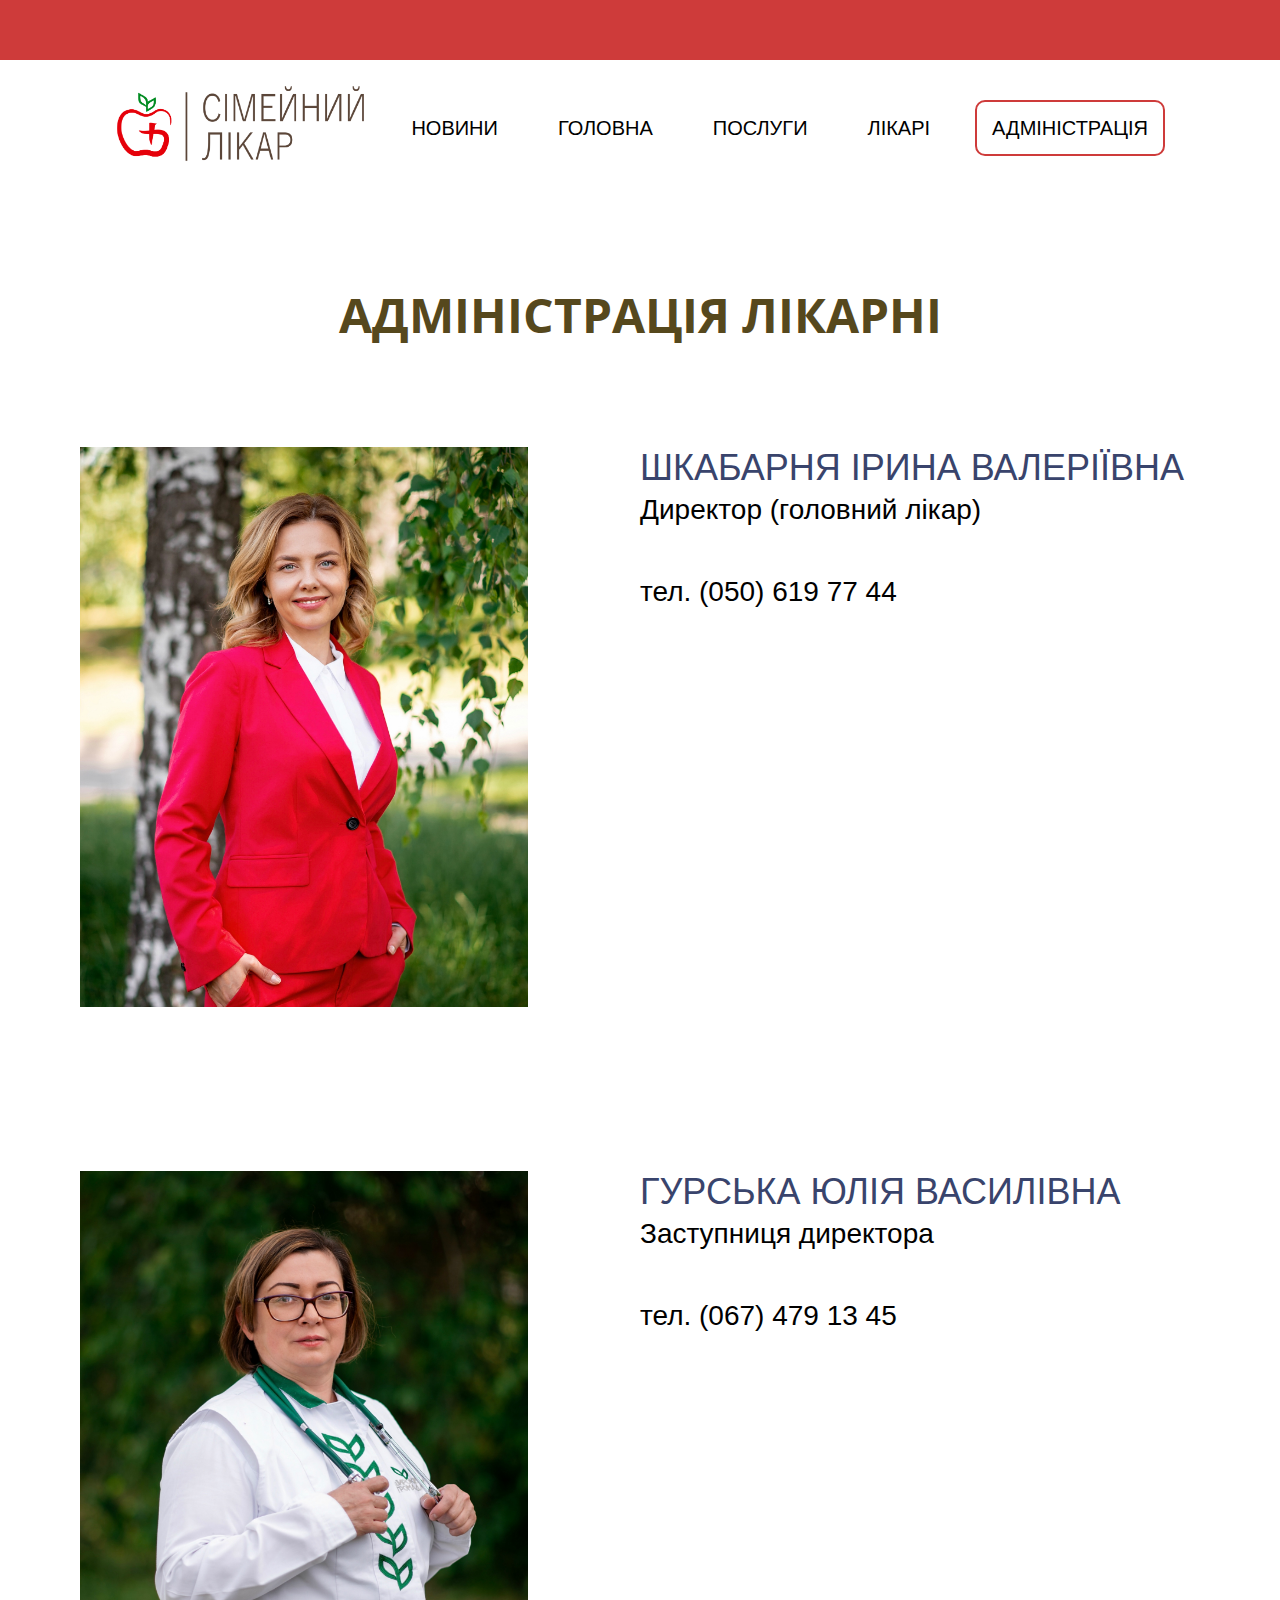
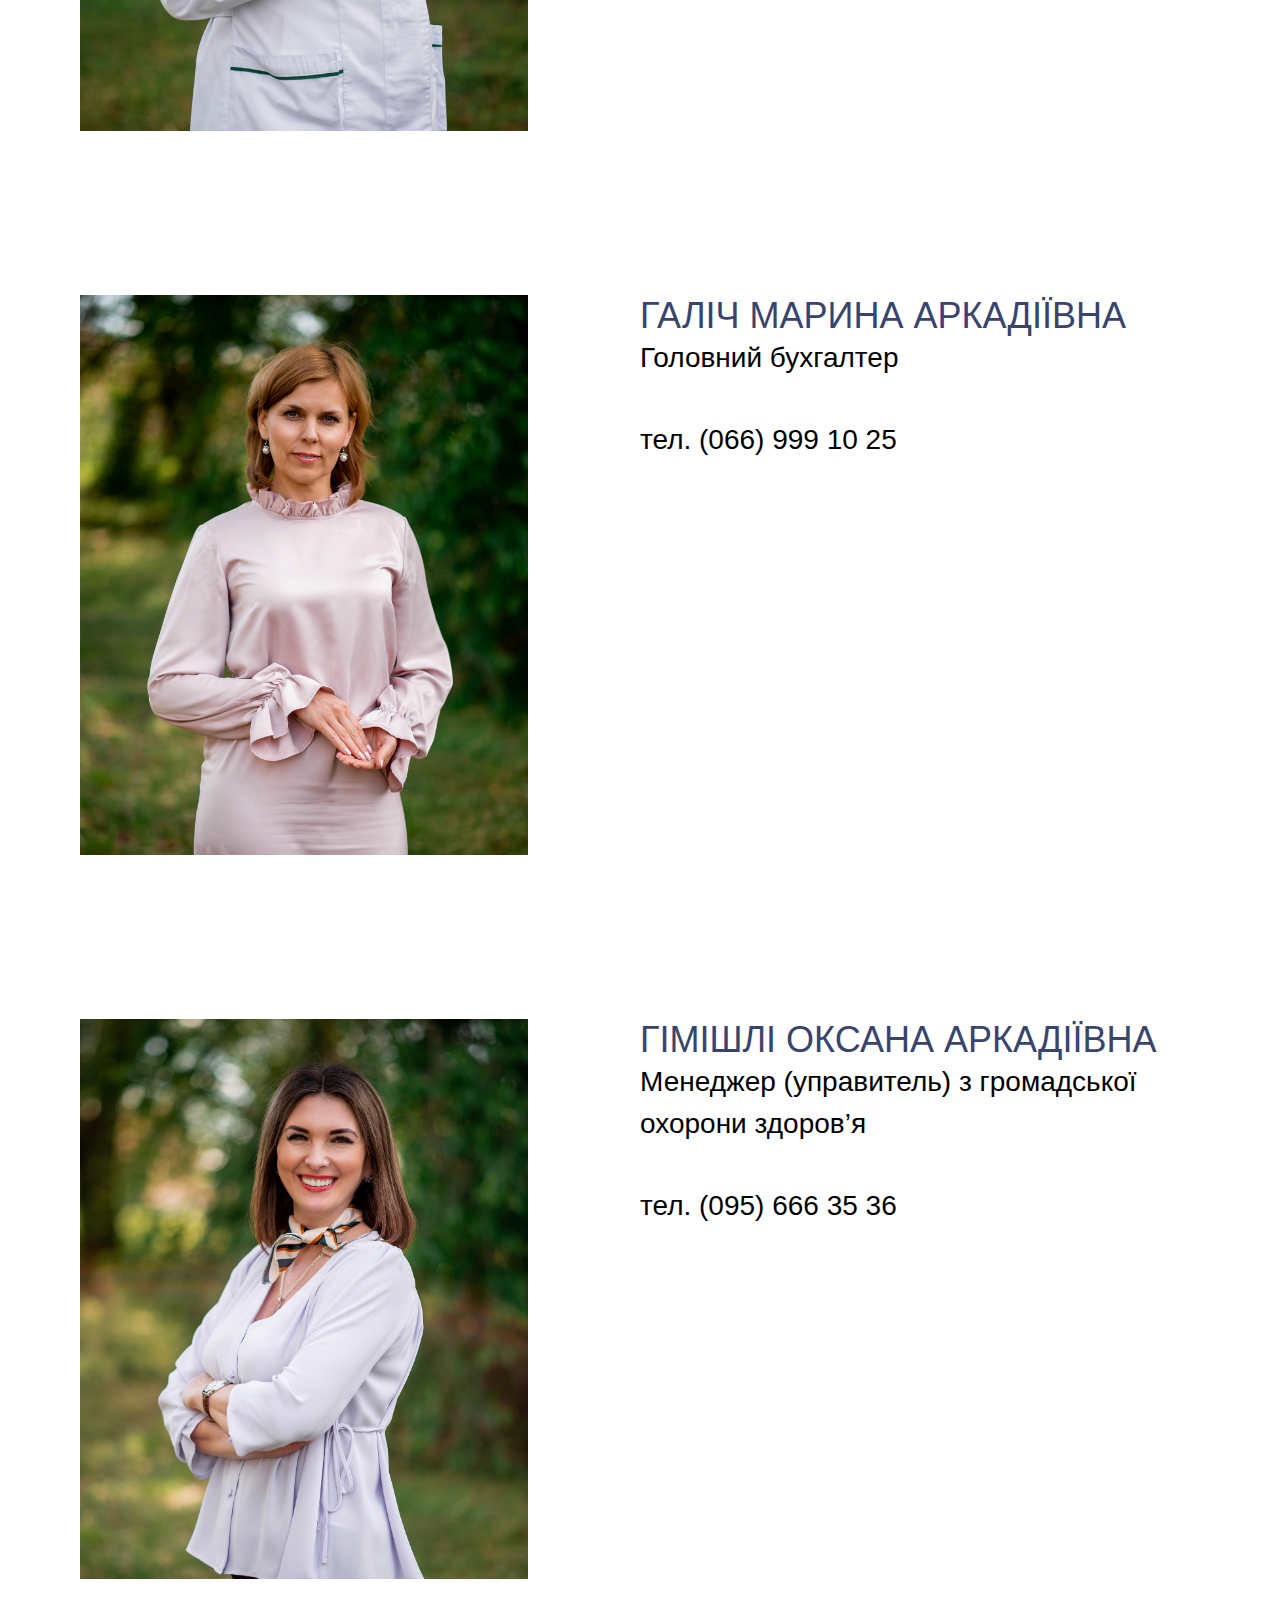
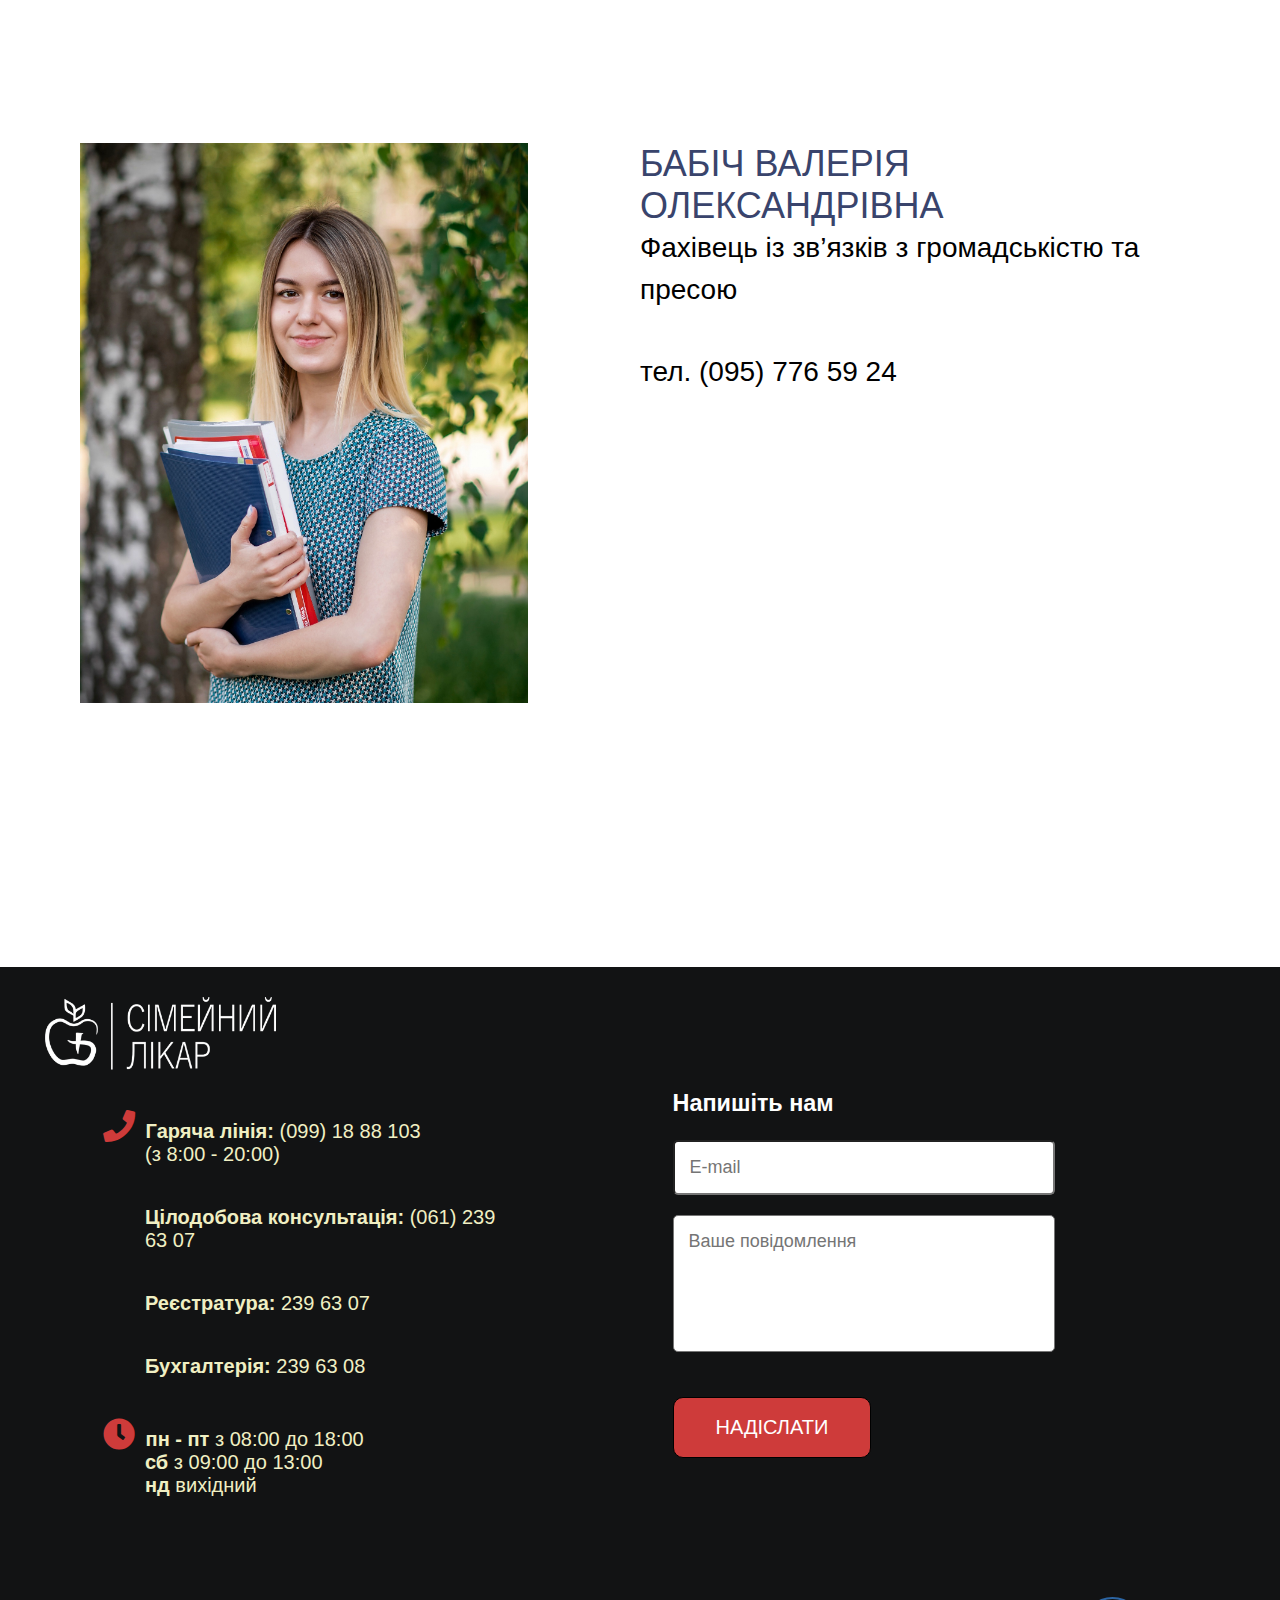
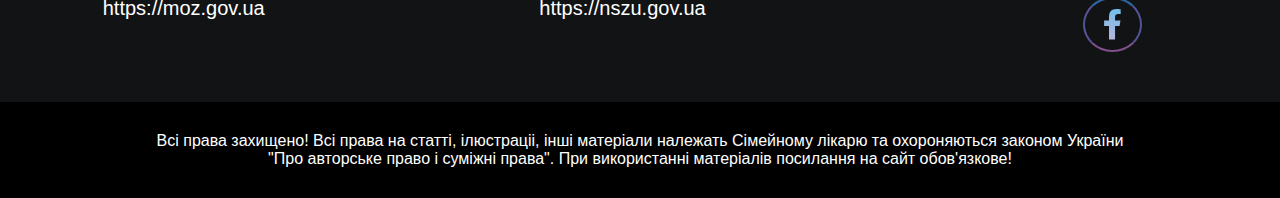
<file: pages/administration.html>
<!DOCTYPE html>
<html lang="en">

<head>
    <meta charset="utf-8">
    <meta name="viewport" content="width=device-width, initial-scale=1">
    <title>Shyroke</title>
    <link href="https://fonts.googleapis.com/css?family=Open+Sans" rel="stylesheet">
    <link href="https://fonts.googleapis.com/css2?family=Ubuntu&display=swap" rel="stylesheet">
    <link rel="stylesheet" href="../assets/css/style.css">
    <link rel="stylesheet" href="../assets/css/administration.css">
    <link rel="stylesheet" href="../assets/vendor/splide-2.4.12/dist/css/splide.min.css">
    <link rel="stylesheet" href="../assets/vendor/font-awesome/css/all.min.css">
</head>

<body>
    <div class="preheader"></div>
    <header>
        <div class="logo"><a href="../index.html"><img src="../assets/img/logo.png" alt=""></a></div>
        <nav>
            <li><a href="../pages/news.html">Новини</a></li>
            <li><a href="../index.html">Головна</a></li>
            <li><a href="../pages/services.html">Послуги</a></li>
            <li><a href="../pages/doctors.html">Лiкарi</a></li>
            <li><a href="../pages/administration.html" class="selected">Адмiнiстрацiя</a></li>
        </nav>
    </header>
    <section class="description">
        <h1 class="title">АДМIНIСТРАЦIЯ ЛIКАРНI</h1>

        <ul class="grid admin-list">
            <li class="grid admin-card">
                <div class="admin-pic">
                    <img src="../assets/img/admin/admin01.JPG" alt="admin01">
                </div>
                <div class="admin-info">
                    <h3>ШКАБАРНЯ ІРИНА ВАЛЕРІЇВНА</h3>
                    <ul>
                        <li>Директор (головний лікар)</li>
                        <li class="tel">тел. (050) 619 77 44</li>
                    </ul>
                </div>
            </li>
        </ul>

        <ul class="grid admin-list">
            <li class="grid admin-card">
                <div class="admin-pic">
                    <img src="../assets/img/admin/admin02.JPG" alt="admin02">
                </div>
                <div class="admin-info">
                    <h3>ГУРСЬКА ЮЛІЯ ВАСИЛІВНА</h3>
                    <ul>
                        <li>Заступниця директора</li>
                        <li class="tel">тел. (067) 479 13 45</li>
                    </ul>
                </div>
            </li>
        </ul>

        <ul class="grid admin-list">
            <li class="grid admin-card">
                <div class="admin-pic">
                    <img src="../assets/img/admin/admin03.JPG" alt="admin03">
                </div>
                <div class="admin-info">
                    <h3>ГАЛІЧ МАРИНА АРКАДІЇВНА</h3>
                    <ul>
                        <li>Головний бухгалтер</li>
                        <li class="tel">тел. (066) 999 10 25</li>
                    </ul>
                </div>
            </li>
        </ul>

        <ul class="grid admin-list">
            <li class="grid admin-card">
                <div class="admin-pic">
                    <img src="../assets/img/admin/admin04.JPG" alt="admin04">
                </div>
                <div class="admin-info">
                    <h3>ГІМІШЛІ ОКСАНА АРКАДІЇВНА</h3>
                    <ul>
                        <li>Менеджер (управитель) з громадської охорони здоров’я</li>
                        <li class="tel">тел. (095) 666 35 36</li>
                    </ul>
                </div>
            </li>
        </ul>

        <ul class="grid admin-list">
            <li class="grid admin-card">
                <div class="admin-pic">
                    <img src="../assets/img/admin/admin05.JPG" alt="admin05">
                </div>
                <div class="admin-info">
                    <h3>БАБІЧ ВАЛЕРІЯ ОЛЕКСАНДРІВНА</h3>
                    <ul>
                        <li>Фахівець із зв’язків з громадськістю та пресою</li>
                        <li class="tel">тел. (095) 776 59 24</li>
                    </ul>
                </div>
            </li>
        </ul>

    </section>

    <section class="contact grid">
        <div class="contact-logo">
            <img src="../assets/img/logo-white.png" alt="logo-white">
        </div>
        <ul class="grid contacts">
            <li class="phones-wrapper">
                <ul class="phones">
                    <li>
                        <i class="fa fa-phone"></i>
                        <strong>Гаряча лiнiя: </strong> (099) 18 88 103<br>
                        (з 8:00 - 20:00)
                    </li>
                    <li>
                        <strong>Цiлодобова консультацiя: </strong>(061) 239 63 07
                    </li>
                    <li>
                        <strong>Реєстратура: </strong>239 63 07
                    </li>
                    <li>
                        <strong>Бухгалтерiя: </strong>239 63 08
                    </li>
                    <li>
                        <i class="fa fa-clock"></i>
                        <strong>пн - пт </strong>з 08:00 до 18:00 <br>
                        <strong>сб </strong> з 09:00 до 13:00 <br>
                        <strong>нд </strong> вихiдний
                    </li>
                </ul>
            </li>
            <li class="form-wrapper">
                <form action="../mail.php" method="POST">
                    <h3>Напишiть нам</h3><br>
                    <input type="email" name="email" placeholder="E-mail"><br>
                    <textarea name="message" id="message" resizable="false" rows="5" placeholder="Ваше повiдомлення"></textarea>
                    <button href="#" class="btn">НАДIСЛАТИ</button>
                </form>
            </li>
        </ul>
        <ul class="grid links">
            <li><a href="https://moz.gov.ua">https://moz.gov.ua</a></li>
            <li><a href="https://nszu.gov.ua">https://nszu.gov.ua</a></li>
            <li><a href="#"><i class="fab fa-facebook-f"></i></a></li>
        </ul>

    </section>

    <footer>
        <p>
            Всi права захищено! Всi права на статтi, iлюстрацii, iншi матерiали належать Сiмейному лiкарю та
            охороняються законом України<br> "Про авторське право i сумiжнi права". При використаннi матерiалiв
            посилання на сайт обов'язкове!
        </p>
    </footer>


    <script src="../assets/vendor/jquery/jquery-3.4.1.min.js"></script>
    <script src="../assets/vendor/splide-2.4.12/dist/js/splide.min.js"></script>
    <script src="../assets/js/main.js"></script>
</body>

</html>
</file>
<file: assets/css/style.css>
/*General Styles*/

* {
	margin:0;
	padding: 0;
	box-sizing: border-box;

}

html {
	font: normal 16px sans-serif;
	color: #555;
}
ul,
nav {
	list-style: none;
}



section:not(.hero) {
	display: flex;
	flex-direction: column;
	align-items: center;
	padding: 100px 80px;
}


.grid {
	width: 100%;
	display: flex;
	/* flex-wrap: wrap; */
	justify-content: center;
}

section h1.title {
	text-transform: capitalize;
	font: bold 32px "Open Sans", sans-serif;
	margin-bottom: 30px;
	text-align: center;
	color: rgb(86, 72, 29);
	font-size: 48px;
}

/* section p {
	max-width: 775px;
	line-height: 2;
	padding: 0 20px;
	margin-bottom: 30px;
	text-align: center;
} */

/* @media (max-width:800px) {
	section {
		padding: 50px 20px;
	}
} */

/*Header Styles*/
.preheader{
	width: 100%;
	height: 60px;
	background-color: rgb(206, 59, 58);
}
header {
	width: 100%;
	display: flex;
	justify-content: space-between;
	-ms-align-items: center;
	align-items: center;
	padding: 15px 100px 0;
	opacity: 1;
	color: #000;
}

header div{
	width: 30%;
}
header a img {
	width: 100%;
}

header nav {
	/* width: 70%; */
	display: flex;
	/* margin: 0 auto; */
	color: #000;
	
}

header nav li {
	margin: 0 15px;
}
header nav li a{
	text-transform: uppercase;
	text-decoration: none;
	padding:15px;
	border-radius: 10px;
	z-index: 10;
	font-size: 24px;
	color: #000;
}
header nav li a.selected{
	border: 2px solid rgb(206, 59, 58);
}
header nav li a:hover:not(.selected){
	background-color: rgb(206, 59, 58);
	color: #fff;

}
@media (max-width: 1330px){
	header nav li a{
		font-size: 20px;
	}
}
@media (max-width: 1180px){
	header nav li a{
		font-size: 18px;
	}
}
@media (max-width: 1100px){
	header nav li a{
		font-size: 16px;
	}
}
@media (max-width: 1024px){
	header nav li a{
		font-size: 14px;
	}
	header{
		padding-bottom: 10px;
	}
}
@media (max-width: 800px) {
	header {
		padding: 20px 50px;
		flex-direction: column;
	}

	header h2 {
		margin-bottom: 15px;
	}
}
@media (max-width: 768px){
	.preheader{
		height: 40px;
	}
	header .logo{
		margin-bottom: 10px;
	}
	header{
		margin-bottom: 20px;
	}
}
@media (max-width: 480px){
	header nav li a{
		font-size: 12px;
	}
	header nav li{
		margin: 0;
	}
	header{
		margin-bottom: 10px;
	}
	header a img {
		width: 171px;
		height: 62.655px;
	}
	header div{
		width: auto;
	}
	header{
		padding-top: 10px;
	}
}
@media (max-width: 375px){
	header nav li a{
		font-size: 10px;
		padding: 10px;
	}
	section{
		padding: 20px !important;
	}
}
@media (max-width: 320px){
	header nav li a{
		padding: 2px 5px;
	}
}

/*Hero Styles*/

.hero {
	text-align: center;
	color: #000;
}
.hero li img{
width: 100%;
height: 900px;
}
.hero h2, .hero p{
	color: rgb(57, 68,108);
}
.hero h2{
	font-size: 4em;
	font-weight: 400;
}
.hero p{
	font-size: 2.3em;
}
.hero-text {
	background: -webkit-linear-gradient(left, rgba(255,255,255, 1) 35%, rgba(255,255,255, 0.1) 100%);
	position: absolute;
	top: 963px;
	left: 0;
	padding: 30px 50px 30px 10px;
}

@media (max-width: 1560px){
	.hero li img{
		height: 800px;
	}
	.hero-text{
		top: 853px;
	}
}
@media (max-width: 1400px){
	.hero li img{
		height: 750px;
	}
	.hero-text{
		top: 763px;
	}
}
@media (max-width: 1330px){
	.hero li img{
		height: 720px;
	}
	.hero-text{
		top: 763px;
	}
	.hero h2{
		font-size: 3.6em;
	}
	.hero p{
		font-size: 1.9em;
	}
}
@media (max-width: 1280px){
	.hero li img{
		height: 700px;
	}
	.hero-text{
		top: 733px;
	}
}
@media (max-width: 1250px){
	.hero li img{
		height: 680px;
	}
	.hero-text{
		top: 703px;
	}
	.hero h2{
		font-size: 3.2em;
	}
	.hero p{
		font-size: 1.5em;
	}
}
@media (max-width: 1180px){
	.hero li img{
		height: 630px;
	}
	.hero-text{
		top: 646px;
	}
}
@media (max-width: 1100px){
	.hero li img{
		height: 600px;
	}
	.hero-text{
		top: 586px;
	}
}
@media (max-width: 1024px){
	.hero li img{
		height: 560px;
	}
	.hero-text{
		top: 586px;
	}
	.hero h2{
		font-size: 2.4em;
	}
	.hero p{
		font-size: 1.2em;
	}
}
@media (max-width: 768px){
	.hero li img{
		width: 100%;
		height: 420px;
	}
	.hero-text{
		top: 528px;
	}
	.hero h2{
		font-size: 1.8em;
	}
	.hero p{
		font-size: 1em;
	}
}
@media (max-width: 720px){
	.hero li img{
		height: 400px;
	}
	.hero-text{
		top: 498px;
	}
}
@media (max-width: 480px){
	.hero li img{
		height: 260px;
	}
	.hero-text{
		top: 378px;
		padding: 10px;
	}
	.hero h2{
		font-size: 1.1em;
	}
	.hero p{
		font-size: .9em;
	}
}
@media (max-width: 375px){
	.hero{
		display: none;
	}
	.hero-text{
		top: 318px;
	}
}

/*description Section*/
.description p {
	max-width: 775px;
	line-height: 2;
	padding: 0 20px;
	margin-bottom: 30px;
	text-align: left;
	font-size: 24px;
}
.description p:nth-child(3){
	font-weight: bold;
}
@media (max-width: 1024px){
	.description .title{
		font-size: 36px;
	}
	.description p{
		font-size: 18px;
	}
}
@media (max-width: 768px){
	.description{
		padding-top: 40px !important;
		padding-bottom: 20px !important;
	}
}
@media (max-width: 480px){
	.description .title{
		font-size: 28px;
	}
	.description p{
		font-size: 13px;
	}
}
@media (max-width: 320px){
	.description{
		padding: 20px 40px !important;
	}
	.description .title{
		font-size: 22px;
	}
}

/*Contact Section*/
.contact{
	background-color: rgb(18,19,20);
	color: rgb(240, 239, 195) !important;
	padding-top: 30px !important;
	padding-bottom: 50px !important;
	padding-left: 45px !important;
	font-size: 24px;
}
.contact .grid.contacts li {
	padding: 10px;
	flex-basis: 50%;
	text-align: left;
	padding: 20px 50px;
}
.contact .grid.contacts i{
	color: rgb(206, 59, 58);
	font-size: 36px;
	margin-left: -42px;
	padding-right: 5px;
}
.contact .grid.links {
	margin-top: 60px;
}
.contact .grid.links li{
	flex-basis:30%;
	align-items: center;
	text-align: center;
	font-size: 24px;
}
.contact .grid.links li:nth-child(1){
	text-align: left;
}
.contact .grid.links li:nth-child(3){
	text-align: right;
}
.contact .grid.links li a{
	text-decoration: none;
	color: #fff;
}
.contact .grid.links li i{
font-size: 35px;
border: 2px solid rgb(44,101,163);
border-radius: 50%;
border-right: 2px solid rgb(85, 84, 152);
border-left: 2px solid rgb(85, 84, 152);
padding: 10px 18px;
border-bottom: 2px solid rgb(129,80,141);
background: linear-gradient(to bottom,rgb(102, 191, 238) 10%,rgb(206, 179, 214));
  -webkit-background-clip: text;
  -webkit-text-fill-color: transparent;
}
.contact .contact-logo {
	width: 100%;
}
.contact img {
	float: left;
	width: 20%;
}
.contact form {
	width: 80%;
}
.contact form h3 {
	color: #fff;
}
.contact form .btn {
	padding: 18px 42px;
	color: #fff;
	background-color: rgb(206, 59, 58);
	text-decoration: none;
	border: 1px solid #000;
	border-radius: 10px;
	font-size: 24px;
	cursor: pointer;
	margin-top: 20px;
}
.contact input::placeholder, .contact textarea::placeholder{
	font-size: 18px;
	font-family: Arial, sans-serif;
}

.contact form input, textarea {
	color: #555;
	width: 100%;
	margin-bottom: 20px;
	border-radius: 5px;
}
.contact form textarea{
	resize: none;
	padding: 15px !important;
	font-size: 18px;
	font-family: Arial, sans-serif;
}

.contact form input{
	padding: 15px;
	margin-right: 30px;
	font-size: 18px;
}

.contact p{
	max-width: 775px;
	line-height: 2;
	padding: 0 20px;
	margin-bottom: 30px;
	text-align: center;
}
@media (max-width: 1330px){
	.contact form .btn{
		font-size: 20px;
	}
	.contact .grid.links li{
	font-size: 20px;
	}
	.contact .grid.contacts li {
	font-size: 20px;
	}
	.contact .grid.contacts i{
	font-size: 32px;
	}
	.contact .grid.links li i{
		font-size: 31px;
	}
}
@media (max-width: 1180px){
	.contact form .btn{
		font-size: 18px;
	}
	.contact .grid.links li{
	font-size: 18px;
	}
	.contact .grid.contacts li {
	font-size: 18px;
	}
	.contact .grid.contacts i{
	font-size: 30px;
	margin-left: -34px;
	}
	.contact .grid.links li i{
		font-size: 29px;
	}
}
@media (max-width: 1000px) {
	.contact form input {
		flex-basis: 100%;
		margin: 0 0 20px 0;
	}
}
@media (max-width: 768px){
	.contact{
		padding-bottom: 20px !important;
	}
	.contacts{
		margin-top: 20px;
	}
	.contact .grid.contacts li{
		font-size: 14px;
		padding: 5px 12px;
	}
	.contact .grid.contacts i{
		font-size: 20px;
		margin-left: -24px;
	}
	.contact form input, .contact form textarea{
		font-size: 12px;
		margin-bottom: 10px;
	}
	.contact input::placeholder, .contact textarea::placeholder{
	font-size: 12px;
	}
	.contact form .btn {
		font-size: 10px;
		margin-top: 5px;
		padding: 10px;
		border-radius: 5px;
	}
	.contact .grid.links {
		margin-top: 30px;
	}
	.contact .grid.links li{
		font-size: 12px;
	}
	.contact .grid.links li i{
		font-size: 18px;
		padding: 5px 10px;
	}
}
@media (max-width: 480px){
	.contact .grid.contacts{
		flex-wrap: wrap;
	}
	.contact .grid.contacts li{
		flex-basis: 100%;
	}
}
@media (max-width: 375px){
	.contact .contact-logo img{
		width: 40%;
	}
	.contact .grid.links{
		flex-wrap: wrap;
		padding-right: 40px;
	}
	.contact .grid.links li{
		flex-basis: 100%;
		margin-bottom: 20px;
		text-align: center !important;
		align-items: center;
	}
	.contact{
		padding-right: 0 !important;
	}
}

/*Footer Section*/

footer {
	display: flex;
	align-items: center;
	justify-content: space-around;
	background-color: #000;
	color: #fff;
	padding: 30px !important;
}
footer p {
	 align-self: center;
	 text-align: center;
	 font-size: 18px;
}
@media (max-width: 1330px){
	footer p{
		font-size: 16px;
	}
}
@media (max-width: 1180px){
	footer p{
		font-size: 14px;
	}
}
@media (max-width: 1100px) {
	footer {
		flex-direction: column;
	}

	footer p {
		text-align: center;
		margin-bottom: 20px;
	}

}
@media (max-width: 768px){
	footer p {
		font-size: 10px;
		margin-bottom: 0;
	}
}
</file>
<file: assets/css/administration.css>
h1{
    margin-bottom: 100px !important;
}
.admin-list{
    flex-wrap: wrap;
}
.admin-list .admin-card{
    flex-wrap: wrap;
    margin-bottom: 10pc;
}
.admin-card .admin-pic, .admin-card .admin-info{
    flex-basis: 50%;
}
.admin-card .admin-pic img{
    width: 80%;
}
.admin-card .admin-info h3{
    color: rgb(57, 68,108);
    font-size: 36px;
    font-weight: normal;
}
.admin-card .admin-info ul li{
    color: #000;
    font-size: 28px;
    line-height: 1.5;
}
.admin-card .admin-info ul li.tel{
    margin-top: 40px;
}

@media(max-width: 1180px){
    .admin-list .admin-card{
        margin-bottom: 8pc;
    }
    .admin-card .admin-info h3{
        font-size: 32px;
    }
    .admin-card .admin-info ul li{
        font-size: 24px;
    }
}

@media (max-width: 768px){
    .admin-list .admin-card{
        margin-bottom: 5pc;
    }
    .admin-card .admin-pic{
        width: 100%;
    }
    .admin-card .admin-info h3{
        font-size: 22px;
    }
    .admin-card .admin-info ul li{
        font-size: 16px;
    }
}

@media (max-width: 480px){
    .admin-card .admin-pic, .admin-card .admin-info{
        flex-basis: 100%;
        text-align: center;
    }
    .admin-card .admin-pic{
        margin-bottom: 1pc;
    }
    .admin-card .admin-info ul li.tel{
        margin-top: 10px;
    }
    h1{
        margin-bottom: 50px !important;
    }
}

@media (max-width: 375px){
    .admin-card .admin-info h3{
        font-size: 18px;
    }
    .admin-card .admin-info ul li{
        font-size: 14px;
    }
}

@media (max-width: 320px){
    .admin-list .admin-card{
        margin-bottom: 3pc;
    }
}
</file>
